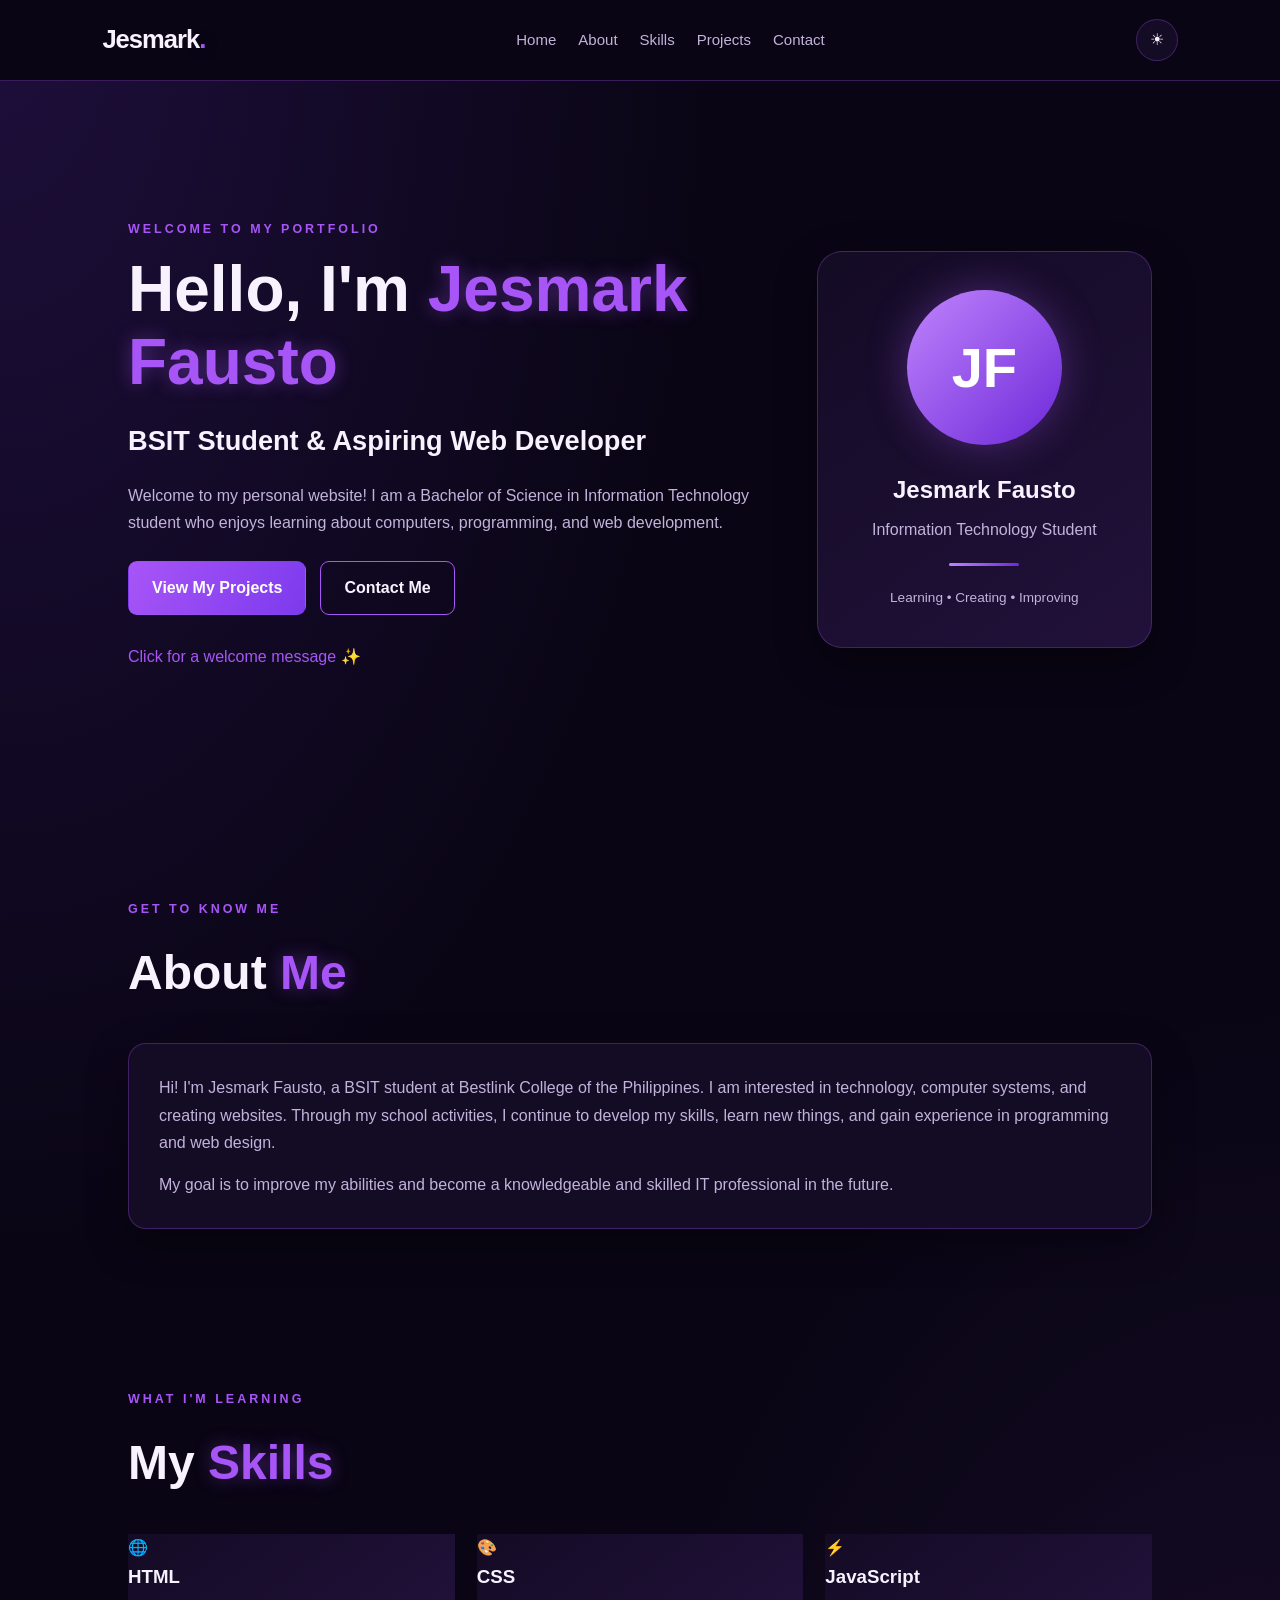
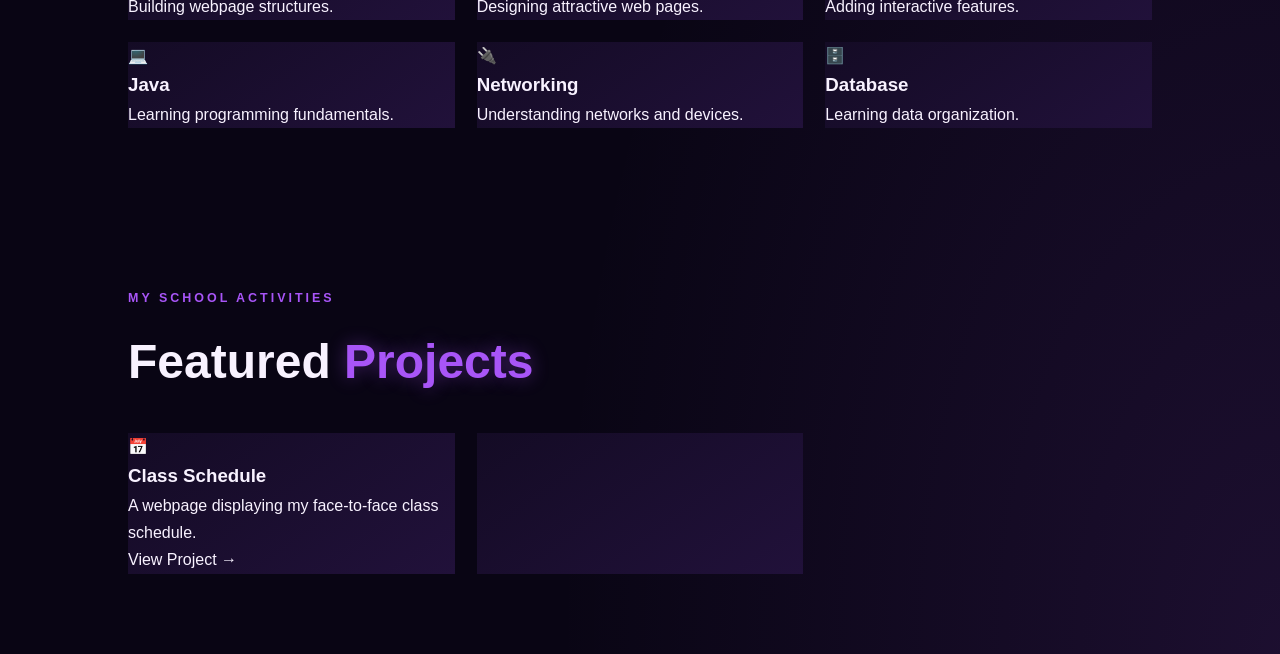
<file: index.html>
<!DOCTYPE html>
<html lang="en">
<head>
    <meta charset="UTF-8">
    <meta name="viewport" content="width=device-width, initial-scale=1.0">
    <title>Jesmark Fausto | Portfolio</title>
    <link rel="stylesheet" href="style.css">
    <script src="script.js" defer></script>
</head>
<body>
    <header class="header">
        <a href="index.html" class="logo">Jesmark<span>.</span></a>
        <nav class="navbar">
            <a href="#home">Home</a>
            <a href="#about">About</a>
            <a href="#skills">Skills</a>
            <a href="project.html">Projects</a>
            <a href="#contact">Contact</a>
        </nav>
        <button id="themeToggle" class="theme-btn" aria-label="Toggle theme">☀</button>
    </header>

    <main>
        <section class="hero" id="home">
            <div class="hero-content">
                <p class="eyebrow">WELCOME TO MY PORTFOLIO</p>
                <h1>Hello, I'm <span>Jesmark Fausto</span></h1>
                <h2>BSIT Student & Aspiring Web Developer</h2>
                <p>
                    Welcome to my personal website! I am a Bachelor of Science
                    in Information Technology student who enjoys learning
                    about computers, programming, and web development.
                </p>
                <div class="hero-buttons">
                    <a href="project.html" class="btn">View My Projects</a>
                    <a href="#contact" class="btn btn-outline">Contact Me</a>
                </div>
                <button id="welcomeButton" class="text-btn">
                    Click for a welcome message ✨
                </button>
                <p id="welcomeMessage" class="welcome-message" aria-live="polite"></p>
            </div>

            <div class="hero-card">
                <div class="profile-circle">JF</div>
                <h3>Jesmark Fausto</h3>
                <p>Information Technology Student</p>
                <div class="profile-line"></div>
                <p class="small-text">Learning • Creating • Improving</p>
            </div>
        </section>

        <section class="section" id="about">
            <p class="eyebrow">GET TO KNOW ME</p>
            <h2 class="section-title">About <span>Me</span></h2>
            <div class="about-card">
                <p>
                    Hi! I'm Jesmark Fausto, a BSIT student at Bestlink College
                    of the Philippines. I am interested in technology,
                    computer systems, and creating websites. Through my
                    school activities, I continue to develop my skills,
                    learn new things, and gain experience in programming
                    and web design.
                </p>
                <p>
                    My goal is to improve my abilities and become a
                    knowledgeable and skilled IT professional in the future.
                </p>
            </div>
        </section>

        <section class="section" id="skills">
            <p class="eyebrow">WHAT I'M LEARNING</p>
            <h2 class="section-title">My <span>Skills</span></h2>
            <div class="skills-grid">
                <div class="skill-card">
                    <span>🌐</span>
                    <h3>HTML</h3>
                    <p>Building webpage structures.</p>
                </div>
                <div class="skill-card">
                    <span>🎨</span>
                    <h3>CSS</h3>
                    <p>Designing attractive web pages.</p>
                </div>
                <div class="skill-card">
                    <span>⚡</span>
                    <h3>JavaScript</h3>
                    <p>Adding interactive features.</p>
                </div>
                <div class="skill-card">
                    <span>💻</span>
                    <h3>Java</h3>
                    <p>Learning programming fundamentals.</p>
                </div>
                <div class="skill-card">
                    <span>🔌</span>
                    <h3>Networking</h3>
                    <p>Understanding networks and devices.</p>
                </div>
                <div class="skill-card">
                    <span>🗄️</span>
                    <h3>Database</h3>
                    <p>Learning data organization.</p>
                </div>
            </div>
        </section>

        <section class="section" id="featured">
            <p class="eyebrow">MY SCHOOL ACTIVITIES</p>
            <h2 class="section-title">Featured <span>Projects</span></h2>
            <div class="projects-grid">
                <article class="project-card">
                    <div class="project-icon">📅</div>
                    <h3>Class Schedule</h3>
                    <p>A webpage displaying my face-to-face class schedule.</p>
                    <a href="project.html" class="project-link">View Project →</a>
                </article>
                <article class="project-card">
                    <di
</file>
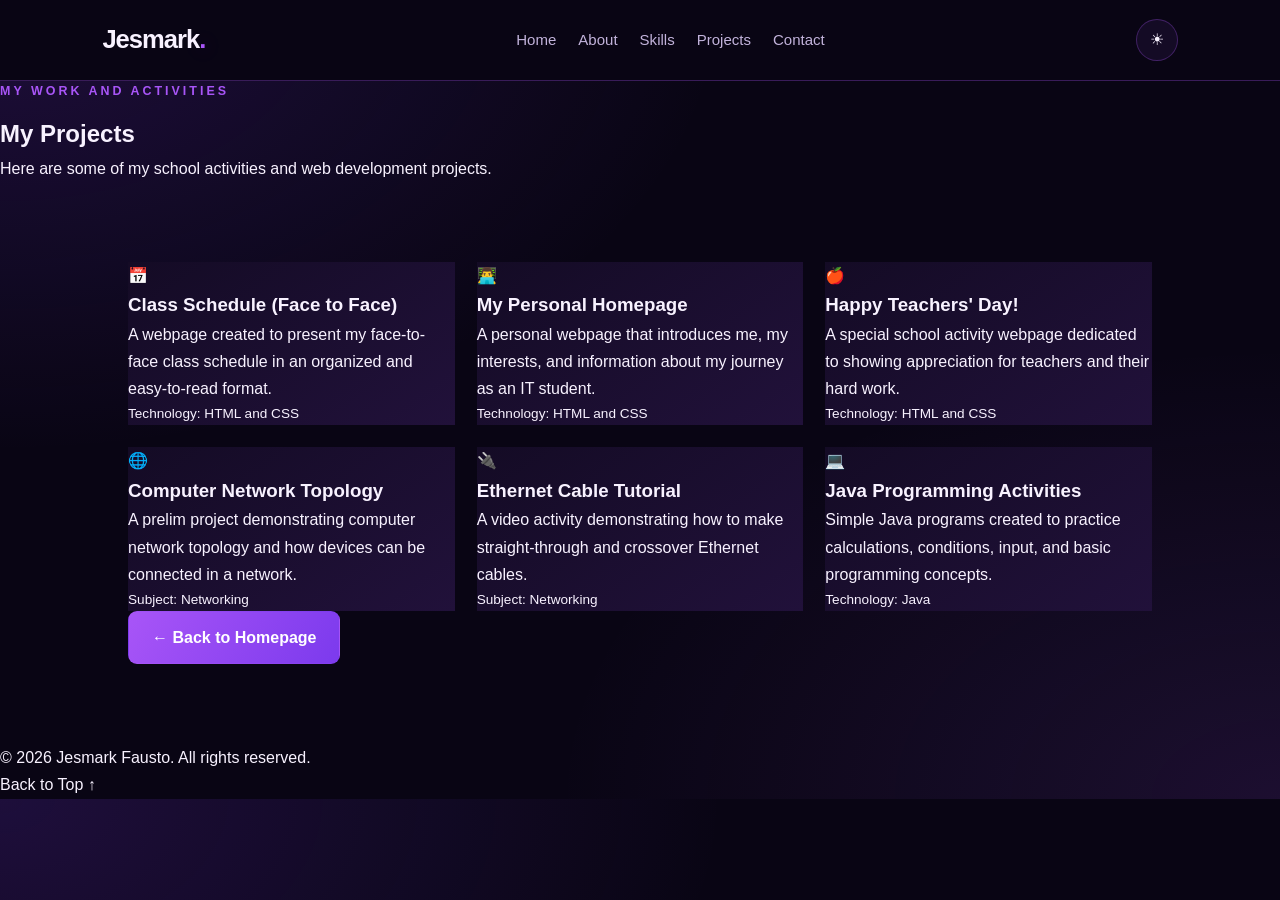
<file: project.html>
<!DOCTYPE html>
<html lang="en">
<head>
    <meta charset="UTF-8">
    <meta name="viewport" content="width=device-width, initial-scale=1.0">
    <title>My Projects | Jesmark Fausto</title>
    <link rel="stylesheet" href="style.css">
    <script src="script.js" defer></script>
</head>
<body>
    <header class="header">
        <a href="index.html" class="logo">Jesmark<span>.</span></a>

        <nav class="navbar">
            <a href="index.html#home">Home</a>
            <a href="index.html#about">About</a>
            <a href="index.html#skills">Skills</a>
            <a href="project.html">Projects</a>
            <a href="index.html#contact">Contact</a>
        </nav>

        <button id="themeToggle" class="theme-btn" aria-label="Toggle theme">☀</button>
    </header>

    <main>
        <section class="page-heading">
            <p class="eyebrow">MY WORK AND ACTIVITIES</p>
            <h1>My <span>Projects</span></h1>
            <p>Here are some of my school activities and web development projects.</p>
        </section>

        <section class="section">
            <div class="projects-grid">
                <article class="project-card">
                    <div class="project-icon">📅</div>
                    <h3>Class Schedule (Face to Face)</h3>
                    <p>
                        A webpage created to present my face-to-face class
                        schedule in an organized and easy-to-read format.
                    </p>
                    <p class="small-text">Technology: HTML and CSS</p>
                </article>

                <article class="project-card">
                    <div class="project-icon">👨‍💻</div>
                    <h3>My Personal Homepage</h3>
                    <p>
                        A personal webpage that introduces me, my interests,
                        and information about my journey as an IT student.
                    </p>
                    <p class="small-text">Technology: HTML and CSS</p>
                </article>

                <article class="project-card">
                    <div class="project-icon">🍎</div>
                    <h3>Happy Teachers' Day!</h3>
                    <p>
                        A special school activity webpage dedicated to
                        showing appreciation for teachers and their hard work.
                    </p>
                    <p class="small-text">Technology: HTML and CSS</p>
                </article>

                <article class="project-card">
                    <div class="project-icon">🌐</div>
                    <h3>Computer Network Topology</h3>
                    <p>
                        A prelim project demonstrating computer network
                        topology and how devices can be connected in a network.
                    </p>
                    <p class="small-text">Subject: Networking</p>
                </article>

                <article class="project-card">
                    <div class="project-icon">🔌</div>
                    <h3>Ethernet Cable Tutorial</h3>
                    <p>
                        A video activity demonstrating how to make straight-through
                        and crossover Ethernet cables.
                    </p>
                    <p class="small-text">Subject: Networking</p>
                </article>

                <article class="project-card">
                    <div class="project-icon">💻</div>
                    <h3>Java Programming Activities</h3>
                    <p>
                        Simple Java programs created to practice calculations,
                        conditions, input, and basic programming concepts.
                    </p>
                    <p class="small-text">Technology: Java</p>
                </article>
            </div>

            <div class="center">
                <a href="index.html" class="btn">← Back to Homepage</a>
            </div>
        </section>
    </main>

    <footer class="footer">
        <p>© <span id="year"></span> Jesmark Fausto. All rights reserved.</p>
        <a href="#">Back to Top ↑</a>
    </footer>
</body>
</html>
</file>
<file: style.css>
/* JESMARK FAUSTO - DARK VIOLET PORTFOLIO */

:root {
    --bg: #090514;
    --surface: #140b25;
    --surface2: #21113a;
    --text: #f8f2ff;
    --muted: #c2b3db;
    --primary: #a855f7;
    --secondary: #7c3aed;
    --border: rgba(168, 85, 247, 0.3);
    --shadow: 0 15px 40px rgba(0, 0, 0, 0.35);
}

body.light-mode {
    --bg: #f8f3ff;
    --surface: #ffffff;
    --surface2: #eee3ff;
    --text: #24113d;
    --muted: #6c5a83;
    --primary: #9333ea;
    --secondary: #6d28d9;
    --border: rgba(124, 58, 237, 0.2);
    --shadow: 0 15px 40px rgba(100, 50, 150, 0.12);
}

* {
    margin: 0;
    padding: 0;
    box-sizing: border-box;
    scroll-behavior: smooth;
}

body {
    font-family: Arial, Helvetica, sans-serif;
    background:
        radial-gradient(ellipse at top left, rgba(124, 58, 237, 0.18), transparent 40%),
        radial-gradient(ellipse at bottom right, rgba(168, 85, 247, 0.12), transparent 40%),
        var(--bg);
    color: var(--text);
    line-height: 1.7;
    transition: background 0.3s, color 0.3s;
}

a {
    color: inherit;
    text-decoration: none;
}

button {
    font: inherit;
}

.header {
    position: sticky;
    top: 0;
    z-index: 100;
    display: flex;
    align-items: center;
    justify-content: space-between;
    gap: 20px;
    padding: 18px 8%;
    background: var(--bg);
    border-bottom: 1px solid var(--border);
    backdrop-filter: blur(15px);
}

.logo {
    font-size: 1.6rem;
    font-weight: 800;
    letter-spacing: -1px;
}

.logo span,
.hero h1 span,
.section-title span {
    color: var(--primary);
    text-shadow: 0 0 18px rgba(168, 85, 247, 0.4);
}

.navbar {
    display: flex;
    align-items: center;
    flex-wrap: wrap;
    gap: 22px;
}

.navbar a {
    color: var(--muted);
    font-size: 0.94rem;
    transition: color 0.3s;
}

.navbar a:hover {
    color: var(--primary);
}

.theme-btn {
    width: 42px;
    height: 42px;
    border: 1px solid var(--border);
    border-radius: 50%;
    background: var(--surface);
    color: var(--text);
    cursor: pointer;
}

.hero {
    min-height: 82vh;
    display: grid;
    grid-template-columns: 1.5fr 0.8fr;
    align-items: center;
    gap: 60px;
    padding: 90px 10%;
}

.hero-content {
    max-width: 720px;
}

.eyebrow {
    color: var(--primary);
    font-size: 0.78rem;
    font-weight: bold;
    letter-spacing: 3px;
    margin-bottom: 12px;
}

.hero h1 {
    font-size: clamp(2.4rem, 5vw, 4.5rem);
    line-height: 1.15;
    margin-bottom: 18px;
}

.hero h2 {
    font-size: clamp(1.15rem, 2.5vw, 1.7rem);
    margin-bottom: 18px;
}

.hero-content > p:not(.eyebrow):not(.welcome-message) {
    max-width: 650px;
    color: var(--muted);
    margin-bottom: 25px;
}

.hero-buttons {
    display: flex;
    flex-wrap: wrap;
    gap: 14px;
    margin-bottom: 20px;
}

.btn {
    display: inline-block;
    padding: 12px 23px;
    border-radius: 9px;
    background: linear-gradient(120deg, var(--primary), var(--secondary));
    color: white;
    font-weight: bold;
    border: 1px solid transparent;
    transition: transform 0.25s, box-shadow 0.25s;
}

.btn:hover {
    transform: translateY(-3px);
    box-shadow: 0 8px 28px rgba(139, 92, 246, 0.4);
}

.btn-outline {
    border-color: var(--primary);
    color: var(--text);
    background: transparent;
}

.text-btn {
    background: none;
    border: none;
    color: var(--primary);
    cursor: pointer;
    margin-top: 8px;
}

.welcome-message {
    color: var(--muted);
    margin-top: 10px;
}

.hero-card {
    text-align: center;
    padding: 38px 25px;
    background: linear-gradient(145deg, var(--surface), var(--surface2));
    border: 1px solid var(--border);
    border-radius: 25px;
    box-shadow: var(--shadow);
    animation: float 4s ease-in-out infinite;
}

.profile-circle {
    width: 155px;
    height: 155px;
    margin: 0 auto 25px;
    display: grid;
    place-items: center;
    border-radius: 50%;
    font-size: 3.5rem;
    font-weight: 900;
    color: white;
    background: linear-gradient(135deg, #c084fc, #6d28d9);
    box-shadow: 0 0 40px rgba(168, 85, 247, 0.35);
}

.hero-card h3 {
    font-size: 1.5rem;
    margin-bottom: 5px;
}

.hero-card p {
    color: var(--muted);
}

.profile-line {
    width: 70px;
    height: 3px;
    margin: 20px auto;
    background: linear-gradient(90deg, #c084fc, #6d28d9);
    border-radius: 5px;
}

.small-text {
    font-size: 0.85rem;
}

.section {
    padding: 80px 10%;
    scroll-margin-top: 85px;
}

.section-title {
    font-size: clamp(2rem, 4vw, 3rem);
    margin-bottom: 30px;
}

.about-card {
    background: var(--surface);
    border: 1px solid var(--border);
    border-radius: 18px;
    padding: 30px;
    color: var(--muted);
    box-shadow: var(--shadow);
}

.about-card p + p {
    margin-top: 15px;
}

.skills-grid,
.projects-grid {
    display: grid;
    grid-template-columns: repeat(3, minmax(0, 1fr));
    gap: 22px;
}

.skill-card,
.project-card {
    background: linear-gradient(145deg, var(--surface), var(--surface2));
</file>
